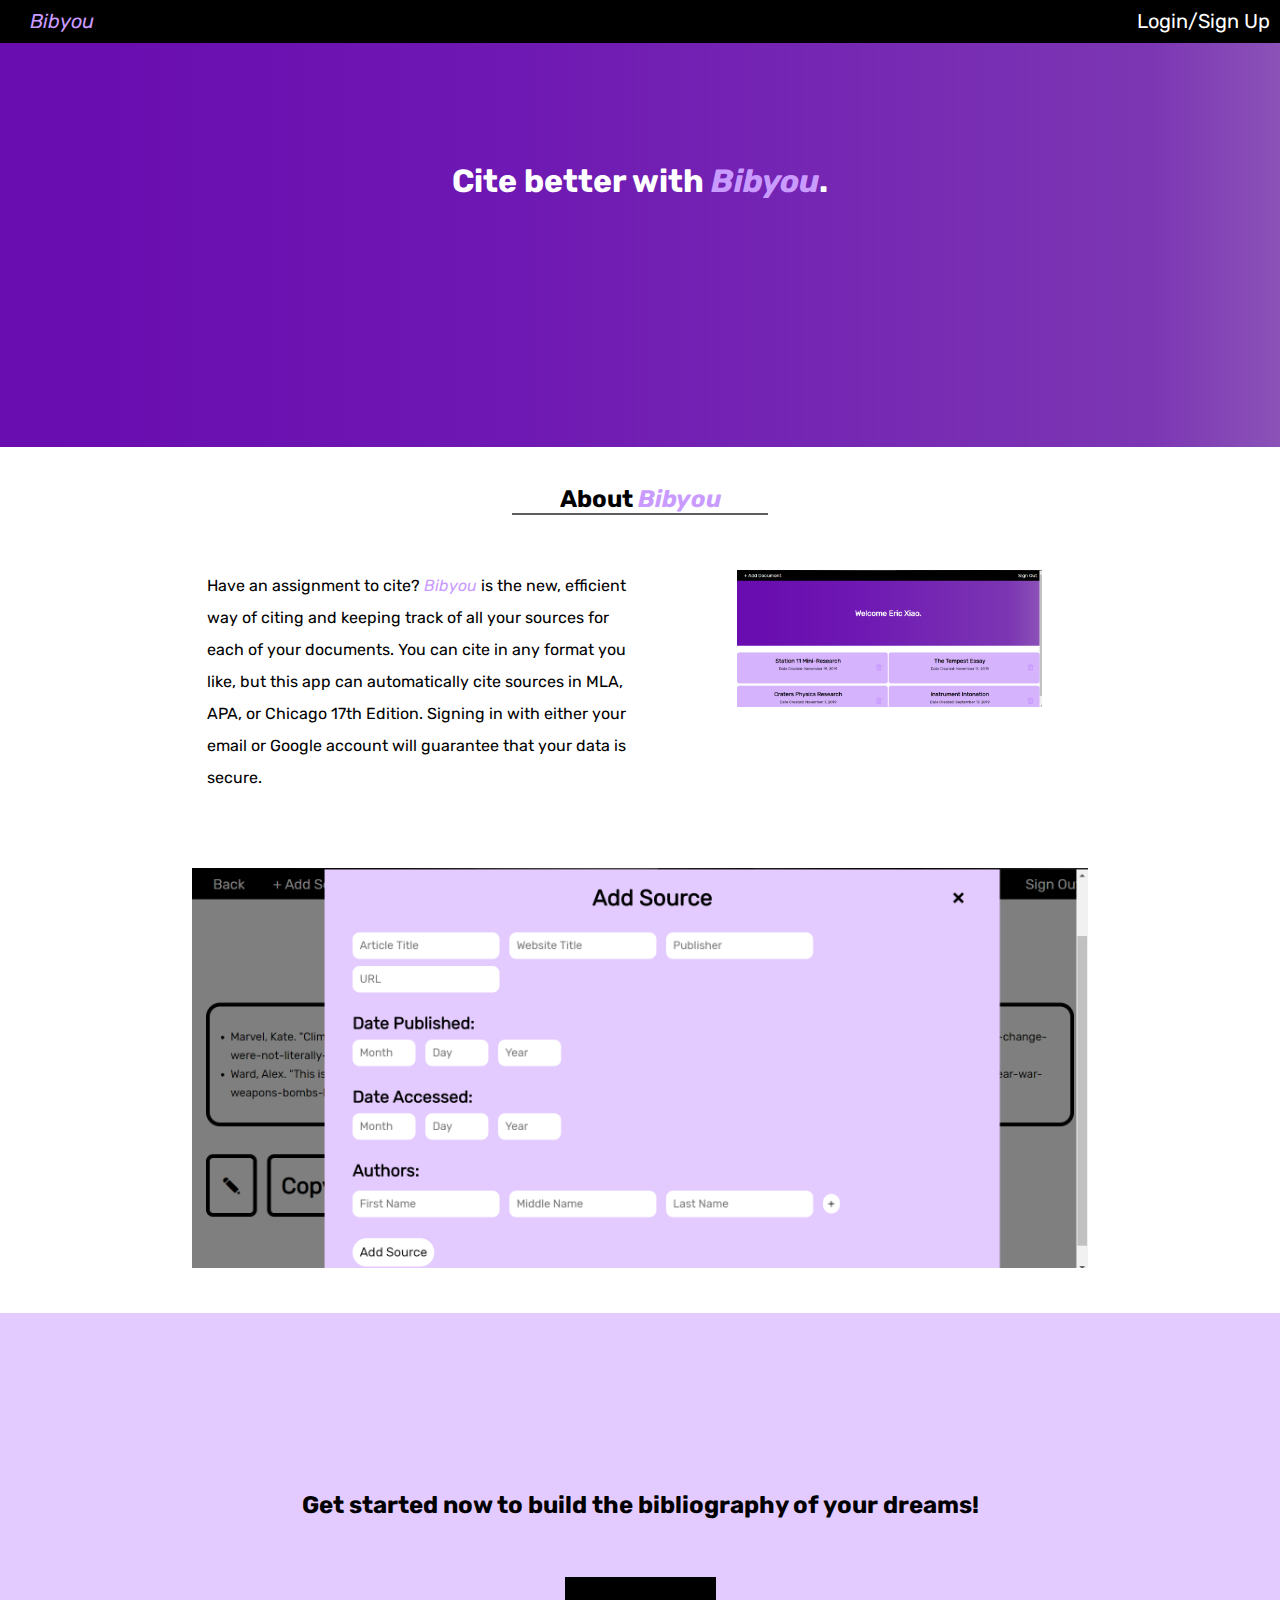
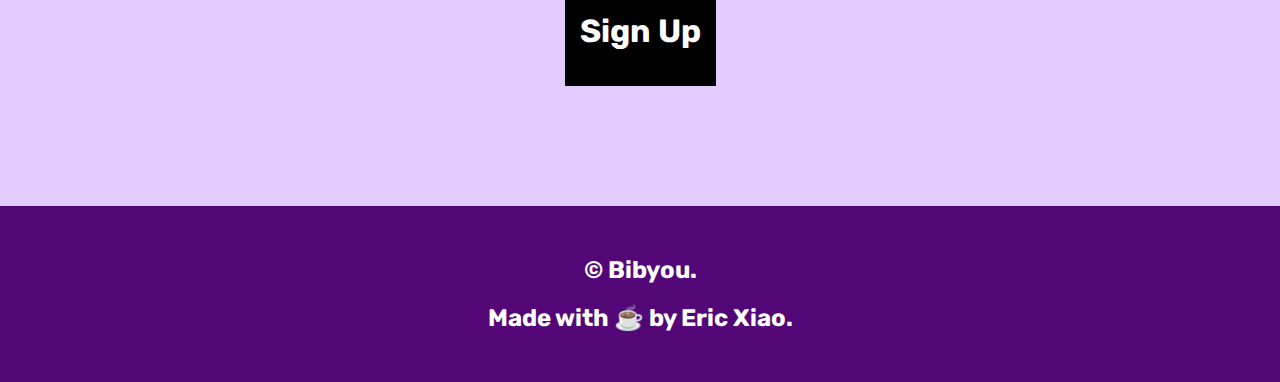
<file: frontend/home.html>
<!DOCTYPE html>
<html>
<head>
    <meta charset='utf-8'>
    <meta name="viewport" content="width=device-width, initial-scale=1">
    <link rel='stylesheet' type='text/css' href="css/style.css">
    <link rel='stylesheet' type='text/css' href="css/normalize.css">
    
    <title>Bibyou</title>

</head>

<body>
    <div class='navbar'>
        <ul>
            <li><a href="home.html" id="logo"><i>Bibyou</i></a></li>
            <li style='float: right'><a href='login.html'>Login/Sign Up</a></li>
        </ul>
    </div>
    <div class='header'>
        <h1>Cite better with <i>Bibyou</i>.</h1>
    </div>
    <br>
    <center>
        <div class='title'>
            <h2>About <i>Bibyou</i></h2>
        </div>
    </center>
    
    <div class="content">
            <div class='article'>
                <p>Have an assignment to cite? <i>Bibyou</i> is the new, efficient way of citing and keeping track of all your
                    sources for each of your documents. You can cite in any format you
                    like, but this app can automatically cite sources in MLA, APA, or Chicago 17th Edition. Signing in with either
                    your email or Google account will guarantee that your data is secure.</p>
            </div>
            <div class="article">
                <img src="homescreen.png">
            </div>
    </div>

    <img src="document.png">

    <div class="get-started">
        <h2>Get started now to build the bibliography of your dreams!</h2>
        <button align="center"><a href="login.html"><h1>Sign Up</h1></a></button>
    </div>

    <footer>
        <h2>&copy; Bibyou.</h2>
        <h2>Made with &#x2615; by Eric Xiao.</h2>
    </footer>
    
</body>

</html>
</file>
<file: frontend/css/style.css>
@import url("https://fonts.googleapis.com/css?family=Rubik&display=swap");
* {
  padding: 0;
  margin: 0;
  transition: 0.2s;
}

html, body {
  height: 100%;
  width: 100%;
}

html {
  scroll-behavior: smooth;
}

button {
  background: none;
  border: none;
}

body {
  font-family: 'Rubik', sans-serif;
  font-weight: 400;
}

p {
  margin-bottom: 1.25em;
}

h1, h2, h3, h4, h5 {
  font-weight: 400;
  color: black;
}

h1 {
  font-weight: bold;
  font-size: 36px;
}

h2 {
  font-weight: bold;
  font-size: 24px;
}

h3 {
  font-size: 18px;
}

h4 {
  font-size: 1.563em;
}

h5 {
  font-size: 1.25em;
}

i {
  color: #ca9bff;
}

a, button {
  text-decoration: none;
  cursor: pointer;
}

.navbar ul {
  background-color: black;
  overflow: hidden;
  list-style-type: none;
  margin: 0;
  padding: 0;
}
.navbar li {
  float: left;
  margin-left: 20px;
}
.navbar li a {
  display: block;
  color: white;
  text-align: center;
  padding: 10px;
  font-size: 20px;
}
.navbar li a:hover {
  background-color: white;
  color: black;
}
.navbar #logo:hover {
  background-color: black;
}

.header {
  width: 100%;
  height: 25%;
  padding: 7% 0%;
  line-height: 1.7;
  text-align: center;
  background: linear-gradient(90deg, #690CB0 5%, #6F18B3 40%, rgba(255, 255, 255, 0) 90%, #9A6EBC 110%), #7C36B3;
}
.header h1 {
  color: white;
}

.title {
  margin-top: 20px;
  width: 20%;
}
.title h2 {
  font-weight: bold;
  border: 0;
  outline: 0;
  border-bottom: 2px solid #5e5e5e;
}

.article {
  padding: 5% 15px;
  line-height: 2;
  width: 40%;
}

.content {
  margin-left: 15%;
  display: flex;
}

.document {
  padding: 15px;
  line-height: 1.7;
  float: left;
  width: 47.5%;
  margin-top: 10px;
  height: 100px;
  background-color: #d5b3fd;
  border-radius: 10px;
  text-align: center;
  color: black;
}
.document .deleteDoc {
  float: right;
  margin-right: 10px;
}

.document:nth-child(2n) {
  float: right;
}

.document:hover {
  background-color: #a75bff;
}
.document:hover h2, .document:hover p {
  color: white;
}
.document:hover .deleteDoc:hover i {
  color: white;
}

.overlay {
  position: fixed;
  top: 0;
  bottom: 0;
  left: 0;
  right: 0;
  background-color: rgba(0, 0, 0, 0.5);
  opacity: 1;
  transition: opacity 500ms;
  display: none;
  z-index: 2;
  overflow: auto;
}
.overlay #addDocument {
  position: absolute;
  width: 70%;
  margin-left: 15%;
  margin-top: 10%;
  background-color: #e3caff;
  padding: 40px;
}
.overlay #addDocument a {
  float: right;
  margin-right: 10px;
}
.overlay #addDocument a h1:hover {
  color: white;
}
.overlay #addDocument h2 {
  margin-top: 30px;
  margin-bottom: 10px;
  font-weight: bold;
}
.overlay #addDocument input, .overlay #addDocument textarea {
  border: none;
  border-radius: 10px;
  padding: 10px;
  margin-bottom: 20px;
}
.overlay #addDocument button {
  background-color: white;
  padding: 10px;
  border: none;
  border-radius: 20px;
  margin-top: 40px;
}
.overlay #addDocument button:hover {
  background-color: #e3caff;
  color: white;
}
.overlay #editSourceSettings {
  position: absolute;
  width: 70%;
  margin-left: 15%;
  margin-top: 10%;
  background-color: #e3caff;
  padding: 40px;
  display: none;
}
.overlay #editSourceSettings a {
  float: right;
  margin-right: 10px;
}
.overlay #editSourceSettings a h1:hover {
  color: white;
}
.overlay #editSourceSettings button {
  padding: 10px;
  background-color: white;
  border: none;
  border-radius: 20px;
  margin-top: 20px;
}
.overlay #editSourceSettings button:hover {
  background-color: #e3caff;
}
.overlay #editSourceSettings #menus {
  display: flex;
}
.overlay #editSourceSettings #menus .dropdown {
  overflow: hidden;
  margin: 20px;
}
.overlay #editSourceSettings #menus .dropdown .dropdownContent {
  display: none;
}
.overlay #editSourceSettings #menus .dropdown .dropdownContent a {
  float: none;
  background-color: white;
  display: block;
  padding: 10px;
}
.overlay #editSourceSettings #menus .dropdown .dropdownContent a:hover {
  background-color: black;
  color: white;
}
.overlay #editSourceSettings #menus .dropdown:hover .dropdownContent {
  display: block;
}
.overlay #editSourceSettings #menus h2 {
  background-color: white;
  padding: 10px;
}
.overlay #editSourceSettings #menus h2:hover {
  background-color: black;
  color: white;
}
.overlay #addSource {
  position: absolute;
  width: 70%;
  margin-left: 15%;
  margin-top: 5%;
  background-color: #e3caff;
  padding: 40px;
  display: none;
}
.overlay #addSource a {
  float: right;
  margin-right: 10px;
}
.overlay #addSource a h1:hover {
  color: white;
}
.overlay #addSource button {
  padding: 10px;
  background-color: white;
  border: none;
  border-radius: 20px;
  margin-top: 20px;
}
.overlay #addSource button:hover {
  background-color: #e3caff;
}
.overlay #addSource .info {
  margin: 10px 0px;
}
.overlay #addSource .info input {
  padding: 10px;
  border: none;
  border-radius: 10px;
  margin-right: 10px;
  margin-top: 10px;
}
.overlay #addSource .info #datePublished, .overlay #addSource .info #dateAccessed {
  margin: 30px 0px;
}
.overlay #addSource .info #datePublished input, .overlay #addSource .info #dateAccessed input {
  width: 70px;
}
.overlay #addSource #authors {
  margin-top: 30px;
}
.overlay #addSource #authors button {
  padding: 5px 7px;
  background-color: white;
  border: none;
  border-radius: 40px;
}
.overlay #addSource #authors button:hover {
  background-color: #e3caff;
}

#docEditing {
  margin-top: 30px;
  padding: 20px;
}
#docEditing #sources {
  border: 5px solid black;
  padding: 30px;
  border-radius: 20px;
  line-height: 1.7;
  margin-top: 40px;
  overflow: hidden;
}
#docEditing #sources i {
  color: black;
}
#docEditing button {
  margin-top: 40px;
  padding: 0px 15px;
  border: 5px solid black;
  border-radius: 10px;
  margin-right: 15px;
  margin-bottom: 40px;
}
#docEditing button:hover {
  background-color: black;
}
#docEditing button:hover h1 {
  color: white;
}
#docEditing textarea {
  padding: 10px;
  border: 3px solid #200020;
  border-radius: 20px;
  margin-top: 40px;
}
#docEditing #buttons {
  display: flex;
}

#doc {
  display: none;
}

img {
  width: 70%;
  margin-left: 15%;
  margin-bottom: 20px;
}

.get-started {
  text-align: center;
  width: 100%;
  margin-top: 20px;
  padding: 120px 0px;
  line-height: 6;
  background-color: #e3caff;
}
.get-started button {
  padding: 15px;
  background-color: black;
}
.get-started button h1 {
  color: white;
}
.get-started button:hover {
  background-color: white;
}
.get-started button:hover h1 {
  color: black;
}

footer {
  background-color: #530777;
  padding: 40px 0px;
  text-align: center;
  line-height: 2;
}
footer h2 {
  color: white;
}

.loader {
  margin-top: 20px;
  border: 16px solid #f3f3f3;
  border-radius: 50%;
  border-top: 16px solid #3498db;
  width: 120px;
  height: 120px;
  -webkit-animation: spin 2s linear infinite;
  /* Safari */
  animation: spin 2s linear infinite;
}

/* Safari */
@-webkit-keyframes spin {
  0% {
    -webkit-transform: rotate(0deg);
  }
  100% {
    -webkit-transform: rotate(360deg);
  }
}
@keyframes spin {
  0% {
    transform: rotate(0deg);
  }
  100% {
    transform: rotate(360deg);
  }
}

/*# sourceMappingURL=style.css.map */
</file>
